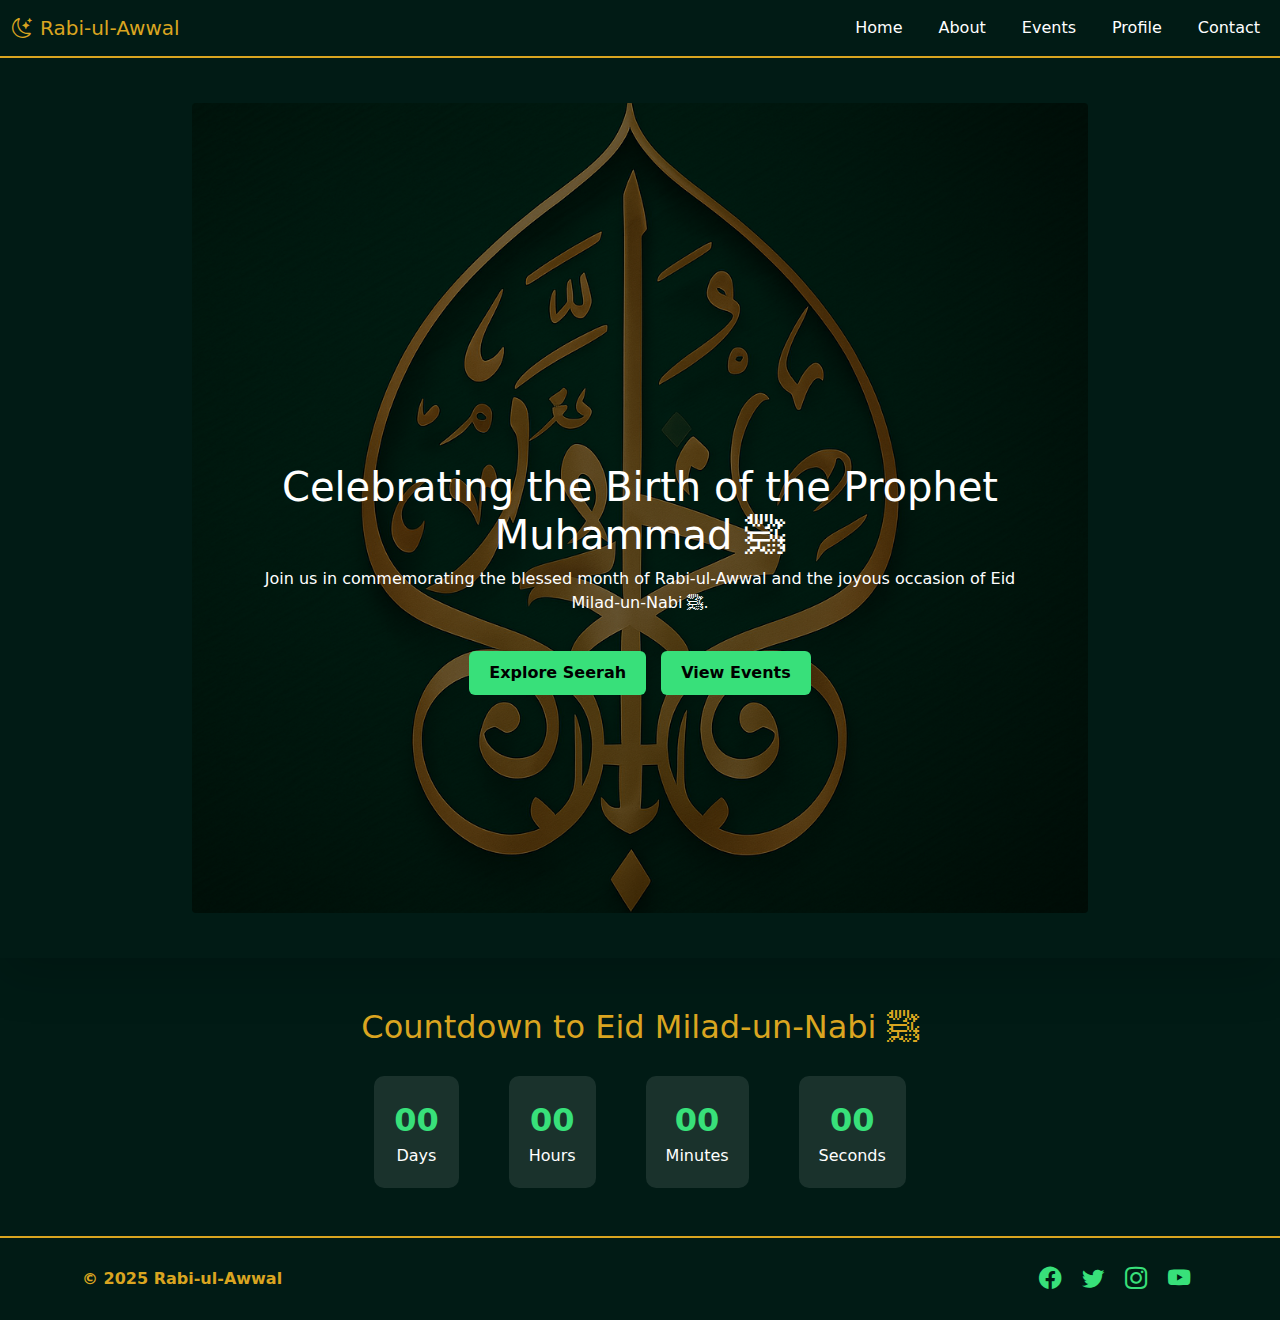
<file: index.html>
<!DOCTYPE html>
<html lang="en">
<head>
  <meta charset="UTF-8">
  <meta name="viewport" content="width=device-width, initial-scale=1.0">
  <title>Rabi-ul-Awwal Navbar</title>
  <!-- Bootstrap CSS -->
  <link href="https://cdn.jsdelivr.net/npm/bootstrap@5.3.2/dist/css/bootstrap.min.css" rel="stylesheet">
  <!-- Bootstrap Icons -->
  <link rel="stylesheet" href="https://cdn.jsdelivr.net/npm/bootstrap-icons/font/bootstrap-icons.css">
  <!-- Animations -->
  <link rel="stylesheet" href="https://cdnjs.cloudflare.com/ajax/libs/animate.css/4.1.1/animate.min.css"/>
  <!-- Custom CSS -->
  <link rel="stylesheet" href="./index.css">
</head>
<body>

 <!-- Navbar -->
  <nav class="navbar navbar-expand-lg navbar-custom">
    <div class="container-fluid">
      <!-- Logo/Brand -->
      <a class="navbar-brand d-flex align-items-center" href="./index.html">
        <i class="bi bi-moon-stars"></i>
        <span class="ms-2">Rabi-ul-Awwal</span>
      </a>

      <!-- Toggler for small screens -->
      <button class="navbar-toggler" type="button" data-bs-toggle="collapse" data-bs-target="#navbarNav" aria-controls="navbarNav" aria-expanded="false" aria-label="Toggle navigation">
        <span class="navbar-toggler-icon"></span>
      </button>

      <!-- Nav links -->
      <div class="collapse navbar-collapse justify-content-end" id="navbarNav">
        <ul class="navbar-nav">
          <li class="nav-item">
            <a class="nav-link active" href="./index.html">Home</a>
          </li>
          <li class="nav-item">
            <a class="nav-link" href="./pages/about.html">About</a>
          </li>
          <li class="nav-item">
            <a class="nav-link" href="./pages/events.html">Events</a>
          </li>
          <li class="nav-item">
            <a class="nav-link" href="./pages/profile.html">Profile</a>
          </li>
          <li class="nav-item">
            <a class="nav-link" href="./pages/contact.html">Contact</a>
          </li>
        </ul>
      </div>
    </div>
  </nav>

<!-- HERO SECTION -->

<div class="main-body shadow-lg animate__animated animate__fadeInLeft">
<div class="hero">
<div class="hero-content">
      <h1>Celebrating the Birth of the Prophet Muhammad ﷺ</h1>
      <p>Join us in commemorating the blessed month of Rabi-ul-Awwal and the joyous occasion of Eid Milad-un-Nabi ﷺ.</p>
      <button class="btn"><a href="./pages/profile.html" class="btn_links">Explore Seerah</a></button>
      <button class="btn"><a href="./pages/events.html" class="btn_links">View Events</a></button>
    </div>

</div>

</div>

<div class="countdown-section">
  <h2>Countdown to Eid Milad-un-Nabi ﷺ</h2>
  <div id="countdown">
    <div><span id="days">00</span><p>Days</p></div>
    <div><span id="hours">00</span><p>Hours</p></div>
    <div><span id="minutes">00</span><p>Minutes</p></div>
    <div><span id="seconds">00</span><p>Seconds</p></div>
  </div>
</div>

<footer class="footer mt-5 py-4" style="background-color: #011b15; border-top: 2px solid #DAA520;">
  <div class="container">
    <div class="row align-items-center">
      <div class="col-md-4 text-center text-md-start mb-3 mb-md-0">
        <span class="fw-bold" style="color: #DAA520;">&copy; 2025 Rabi-ul-Awwal</span>
      </div>
      <div class="col-md-4"></div>
      <div class="col-md-4 text-center text-md-end">
        <a href="#" class="footer-social mx-2" title="Facebook"><i class="bi bi-facebook"></i></a>
        <a href="#" class="footer-social mx-2" title="Twitter"><i class="bi bi-twitter"></i></a>
        <a href="#" class="footer-social mx-2" title="Instagram"><i class="bi bi-instagram"></i></a>
        <a href="#" class="footer-social mx-2" title="YouTube"><i class="bi bi-youtube"></i></a>
      </div>
    </div>
  </div>
</footer>

  <!-- Bootstrap JS -->
   <script src="./index.js"></script>
  <script src="https://cdn.jsdelivr.net/npm/bootstrap@5.3.2/dist/js/bootstrap.bundle.min.js"></script>
</body>
</html>
</file>
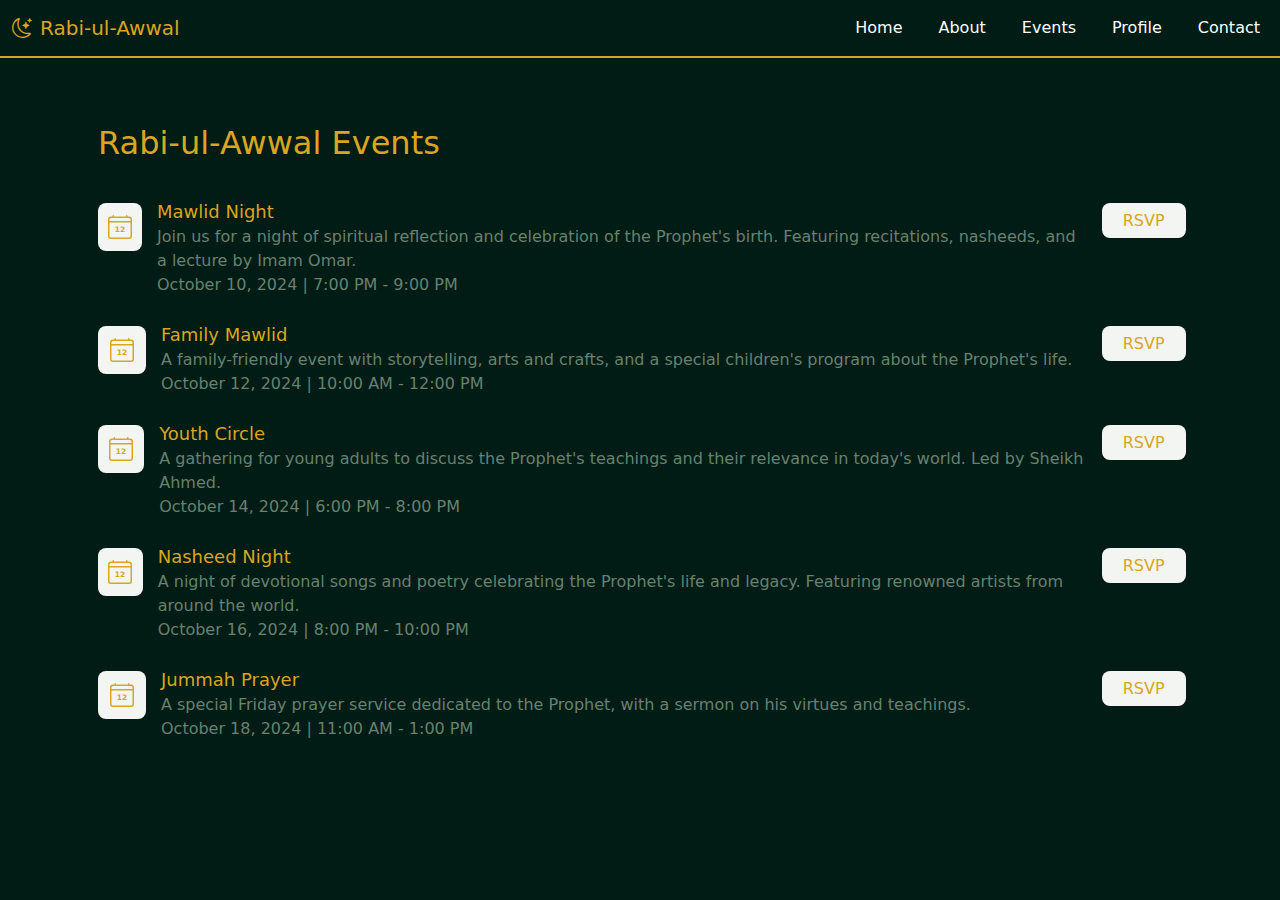
<file: events.html>
<!DOCTYPE html>
<html lang="en">
  <head>
    <meta charset="UTF-8" />
    <meta name="viewport" content="width=device-width, initial-scale=1.0" />
    <title>Document</title>
    <!-- Bootstrap CSS -->
    <link
      href="https://cdn.jsdelivr.net/npm/bootstrap@5.3.2/dist/css/bootstrap.min.css"
      rel="stylesheet"
    />
    <!-- Bootstrap Icons -->
    <link
      rel="stylesheet"
      href="https://cdn.jsdelivr.net/npm/bootstrap-icons/font/bootstrap-icons.css"
    />
    <!-- Custom CSS -->
    <link rel="stylesheet" href="index.css" />
    <link rel="stylesheet" href="events.css" />
  </head>
  <body>
    <!-- Navbar -->
    <nav class="navbar navbar-expand-lg navbar-custom">
      <div class="container-fluid">
        <!-- Logo/Brand -->
        <a class="navbar-brand d-flex align-items-center" href="#">
          <i class="bi bi-moon-stars"></i>
          <span class="ms-2">Rabi-ul-Awwal</span>
        </a>

        <!-- Toggler for small screens -->
        <button
          class="navbar-toggler"
          type="button"
          data-bs-toggle="collapse"
          data-bs-target="#navbarNav"
          aria-controls="navbarNav"
          aria-expanded="false"
          aria-label="Toggle navigation"
        >
          <span class="navbar-toggler-icon"></span>
        </button>

        <!-- Nav links -->
        <div
          class="collapse navbar-collapse justify-content-end"
          id="navbarNav"
        >
          <ul class="navbar-nav">
            <li class="nav-item">
              <a class="nav-link active" href="#">Home</a>
            </li>
            <li class="nav-item">
              <a class="nav-link" href="#">About</a>
            </li>
            <li class="nav-item">
              <a class="nav-link" href="#">Events</a>
            </li>
            <li class="nav-item">
              <a class="nav-link" href="#">Profile</a>
            </li>
            <li class="nav-item">
              <a class="nav-link" href="./contact.html">Contact</a>
            </li>
          </ul>
        </div>
      </div>
    </nav>

    <!-- Rabi-ul-Awaal events page main container -->
    <div class="Rabi-ul-Awwal-events container-lg">
      <div class="events-main-heading">
        <h1>Rabi-ul-Awwal Events</h1>
      </div>

       <div class="d-12-events-card">
        <div class="pragrams col-lg-11">
          <div class="date-12">
            <svg  xmlns="http://www.w3.org/2000/svg"  width="24"  height="24"  fill="#DAA520"  class="bi bi-calendar4"  viewBox="0 0 16 16">
              <path
                d="M3.5 0a.5.5 0 0 1 .5.5V1h8V.5a.5.5 0  0 1 1 0V1h1a2 2 0 0 1 2 2v11a2  2 0 0 1-2 2H2a2 2 0 0 1-2-2V3a2  2 0 0 1 2-2h1V.5a.5.5  0 0 1 .5-.5M2 2a1 1 0 0  0-1 1v1h14V3a1 1 0 0  0-1-1zm13 3H1v9a1 1 0 0  0 1 1h12a1 1 0 0 0 1-1z"
              />
              <!-- Add text inside the calendar -->
              <text x="8" y="11" text-anchor="middle" font-size="5" fill="#DAA520" font-weight="bold">
                12
              </text>
            </svg>
          </div>
          <div class="d-12-event-inf">
            <span id="events-sub-head">Mawlid Night</span>
            <span>Join us for a night of spiritual reflection and celebration of the Prophet's birth. Featuring 
                recitations, nasheeds, and a lecture by Imam Omar.</span>
            <span>October 10, 2024 | 7:00 PM - 9:00 PM</span>
          </div>
        </div>
        <div class="rsvp-button col-lg-1">
            <button>RSVP</button>
        </div>
      </div>

       <div class="d-12-events-card">
        <div class="pragrams col-lg-11 ">
          <div class="date-12">
            <svg  xmlns="http://www.w3.org/2000/svg"  width="24"  height="24"  fill="#DAA520"  class="bi bi-calendar4"  viewBox="0 0 16 16">
              <path
                d="M3.5 0a.5.5 0 0 1 .5.5V1h8V.5a.5.5 0  0 1 1 0V1h1a2 2 0 0 1 2 2v11a2  2 0 0 1-2 2H2a2 2 0 0 1-2-2V3a2  2 0 0 1 2-2h1V.5a.5.5  0 0 1 .5-.5M2 2a1 1 0 0  0-1 1v1h14V3a1 1 0 0  0-1-1zm13 3H1v9a1 1 0 0  0 1 1h12a1 1 0 0 0 1-1z"
              />
              <!-- Add text inside the calendar -->
              <text x="8" y="11" text-anchor="middle" font-size="5" fill="#DAA520" font-weight="bold">
                12
              </text>
            </svg>
          </div>
          <div class="d-12-event-inf">
            <span id="events-sub-head">Family Mawlid</span>
            <span>A family-friendly event with storytelling, arts and crafts, and a special children's program about the Prophet's life.</span>
            <span>October 12, 2024 | 10:00 AM - 12:00 PM</span>
          </div>
        </div>
        <div class="rsvp-button col-lg-1 ">
            <button>RSVP</button>
        </div>
      </div>

       <div class="d-12-events-card">
        <div class="pragrams col-lg-11 ">
          <div class="date-12">
            <svg  xmlns="http://www.w3.org/2000/svg"  width="24"  height="24"  fill="#DAA520"  class="bi bi-calendar4"  viewBox="0 0 16 16">
              <path
                d="M3.5 0a.5.5 0 0 1 .5.5V1h8V.5a.5.5 0  0 1 1 0V1h1a2 2 0 0 1 2 2v11a2  2 0 0 1-2 2H2a2 2 0 0 1-2-2V3a2  2 0 0 1 2-2h1V.5a.5.5  0 0 1 .5-.5M2 2a1 1 0 0  0-1 1v1h14V3a1 1 0 0  0-1-1zm13 3H1v9a1 1 0 0  0 1 1h12a1 1 0 0 0 1-1z"
              />
              <!-- Add text inside the calendar -->
              <text x="8" y="11" text-anchor="middle" font-size="5" fill="#DAA520" font-weight="bold">
                12
              </text>
            </svg>
          </div>
          <div class="d-12-event-inf">
            <span id="events-sub-head">Youth Circle</span>
            <span>A gathering for young adults to discuss the Prophet's teachings and their relevance in today's world. Led by Sheikh Ahmed.</span>
            <span>October 14, 2024 | 6:00 PM - 8:00 PM</span>
          </div>
        </div>
        <div class="rsvp-button col-lg-1">
            <button>RSVP</button>
        </div>
      </div>

       <div class="d-12-events-card">
        <div class="pragrams col-lg-11 ">
          <div class="date-12">
            <svg  xmlns="http://www.w3.org/2000/svg"  width="24"  height="24"  fill="#DAA520"  class="bi bi-calendar4"  viewBox="0 0 16 16">
              <path
                d="M3.5 0a.5.5 0 0 1 .5.5V1h8V.5a.5.5 0  0 1 1 0V1h1a2 2 0 0 1 2 2v11a2  2 0 0 1-2 2H2a2 2 0 0 1-2-2V3a2  2 0 0 1 2-2h1V.5a.5.5  0 0 1 .5-.5M2 2a1 1 0 0  0-1 1v1h14V3a1 1 0 0  0-1-1zm13 3H1v9a1 1 0 0  0 1 1h12a1 1 0 0 0 1-1z"
              />
              <!-- Add text inside the calendar -->
              <text x="8" y="11" text-anchor="middle" font-size="5" fill="#DAA520" font-weight="bold">
                12
              </text>
            </svg>
          </div>
          <div class="d-12-event-inf">
            <span id="events-sub-head">Nasheed Night</span>
            <span>A night of devotional songs and poetry celebrating the Prophet's life and legacy. Featuring renowned artists from around the world.</span>
            <span>October 16, 2024 | 8:00 PM - 10:00 PM</span>
          </div>
        </div>
        <div class="rsvp-button col-lg-1 ">
            <button>RSVP</button>
        </div>
      </div>

       <div class="d-12-events-card">
        <div class="pragrams col-lg-11 ">
          <div class="date-12">
            <svg  xmlns="http://www.w3.org/2000/svg"  width="24"  height="24"  fill="#DAA520"  class="bi bi-calendar4"  viewBox="0 0 16 16">
              <path
                d="M3.5 0a.5.5 0 0 1 .5.5V1h8V.5a.5.5 0  0 1 1 0V1h1a2 2 0 0 1 2 2v11a2  2 0 0 1-2 2H2a2 2 0 0 1-2-2V3a2  2 0 0 1 2-2h1V.5a.5.5  0 0 1 .5-.5M2 2a1 1 0 0  0-1 1v1h14V3a1 1 0 0  0-1-1zm13 3H1v9a1 1 0 0  0 1 1h12a1 1 0 0 0 1-1z"
              />
              <!-- Add text inside the calendar -->
              <text x="8" y="11" text-anchor="middle" font-size="5" fill="#DAA520" font-weight="bold">
                12
              </text>
            </svg>
          </div>
          <div class="d-12-event-inf">
            <span id="events-sub-head">Jummah Prayer</span>
            <span>A special Friday prayer service dedicated to the Prophet, with a sermon on his virtues and teachings.</span>
            <span>October 18, 2024 | 11:00 AM - 1:00 PM</span>
          </div>
        </div>
        <div class="rsvp-button col-lg-1 ">
            <button>RSVP</button>
        </div>
      </div>
    </div>

    <script src="https://cdn.jsdelivr.net/npm/bootstrap@5.3.2/dist/js/bootstrap.bundle.min.js"></script>
  </body>
</html>
</file>
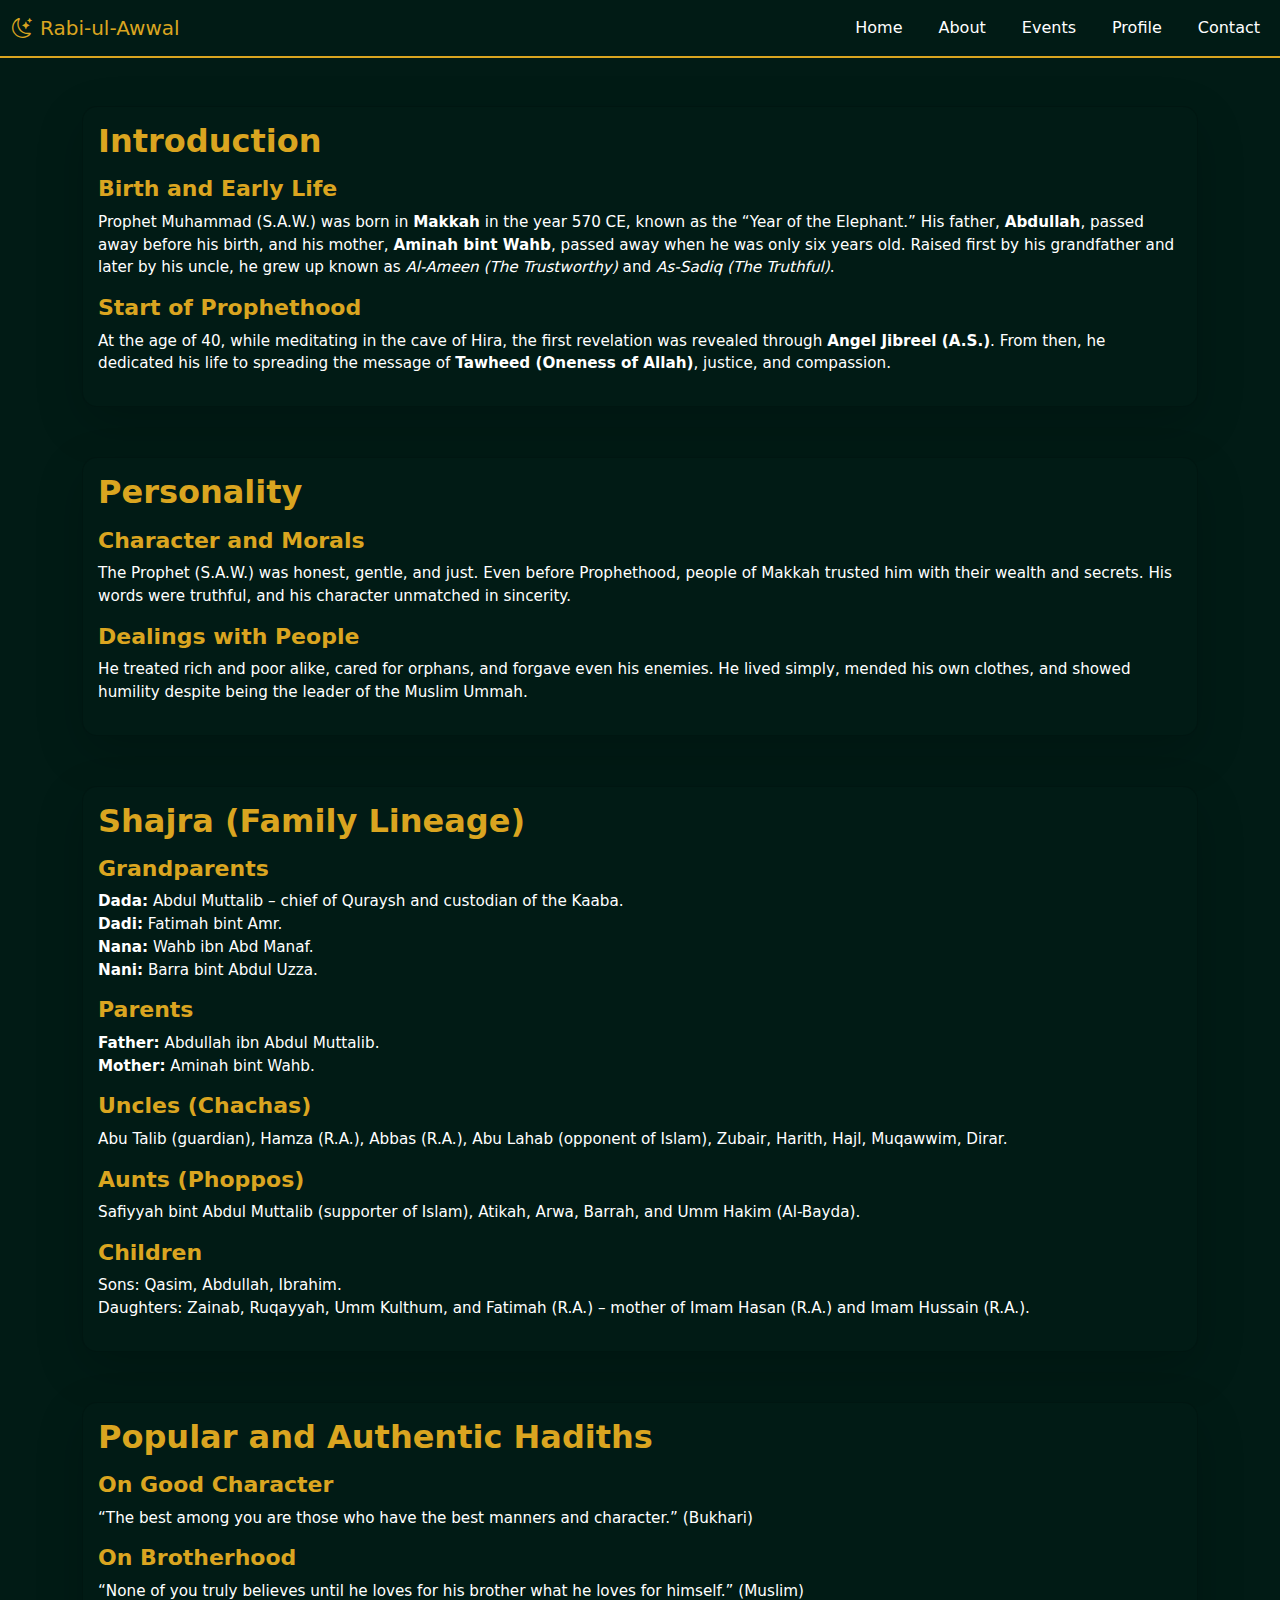
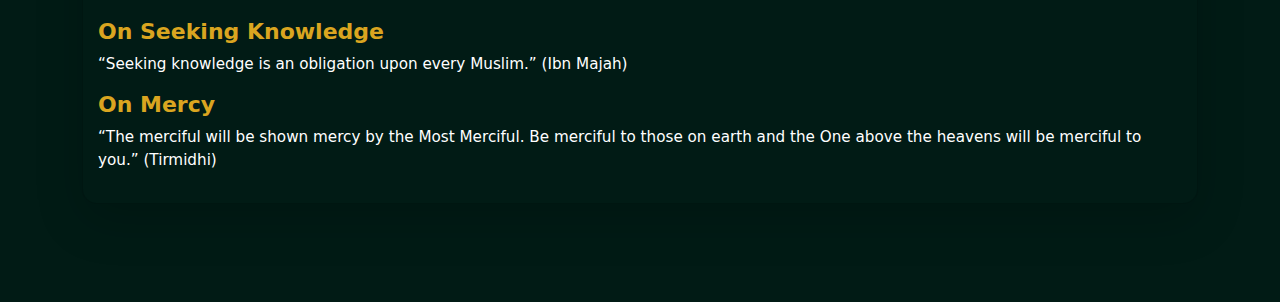
<file: profile.html>
<!DOCTYPE html>
<html lang="en">
<head>
  <meta charset="UTF-8">
  <meta name="viewport" content="width=device-width, initial-scale=1.0">
  <title>Rabi-ul-Awwal Navbar</title>
  <!-- Bootstrap CSS -->
  <link href="https://cdn.jsdelivr.net/npm/bootstrap@5.3.2/dist/css/bootstrap.min.css" rel="stylesheet">
  <!-- Bootstrap Icons -->
  <link rel="stylesheet" href="https://cdn.jsdelivr.net/npm/bootstrap-icons/font/bootstrap-icons.css">
  <!-- Animations -->
  <link rel="stylesheet"href="https://cdnjs.cloudflare.com/ajax/libs/animate.css/4.1.1/animate.min.css"/>
  <!-- Custom CSS -->
  <link rel="stylesheet" href="index.css">
  <link rel="stylesheet" href="profile.css">
</head>
<body>

  <!-- Navbar -->
  <nav class="navbar navbar-expand-lg navbar-custom">
    <div class="container-fluid">
      <!-- Logo/Brand -->
      <a class="navbar-brand d-flex align-items-center logo" href="#">
        <i class="bi bi-moon-stars"></i>
        <span class="ms-2">Rabi-ul-Awwal</span>
      </a>

      <!-- Toggler for small screens -->
      <button class="navbar-toggler" type="button" data-bs-toggle="collapse" data-bs-target="#navbarNav" aria-controls="navbarNav" aria-expanded="false" aria-label="Toggle navigation">
        <span class="navbar-toggler-icon"></span>
      </button>

      <!-- Nav links -->
      <div class="collapse navbar-collapse justify-content-end" id="navbarNav">
        <ul class="navbar-nav">
          <li class="nav-item">
            <a class="nav-link active" href="./index.html">Home</a>
          </li>
          <li class="nav-item">
            <a class="nav-link" href="./about.html">About</a>
          </li>
          <li class="nav-item">
            <a class="nav-link" href="./events.html">Events</a>
          </li>
          <li class="nav-item">
            <a class="nav-link" href="./profile.html">Profile</a>
          </li>
          <li class="nav-item">
            <a class="nav-link" href="./contact.html">Contact</a>
          </li>
        </ul>
      </div>
    </div>
  </nav>

<!-- Prophet Muhammad (S.A.W.) Profile Page -->
<div class="container-lg py-5">

  <!-- 1. Introduction -->
  <div class="card mb-6 shadow-lg custom-card slideUp-animate">
    <div class="card-body ">
      <h2 class="card-title mb-3">Introduction</h2>
      
      <h5 class="mb-2">Birth and Early Life</h5>
      <p>
        Prophet Muhammad (S.A.W.) was born in <strong>Makkah</strong> in the year 570 CE, known as the “Year of the Elephant.” 
        His father, <strong>Abdullah</strong>, passed away before his birth, and his mother, <strong>Aminah bint Wahb</strong>, 
        passed away when he was only six years old. Raised first by his grandfather and later by his uncle, he grew up known as 
        <em>Al-Ameen (The Trustworthy)</em> and <em>As-Sadiq (The Truthful)</em>.
      </p>

      <h5 class="mb-2">Start of Prophethood</h5>
      <p>
        At the age of 40, while meditating in the cave of Hira, the first revelation was revealed through 
        <strong>Angel Jibreel (A.S.)</strong>. From then, he dedicated his life to spreading the message of 
        <strong>Tawheed (Oneness of Allah)</strong>, justice, and compassion.
      </p>
    </div>
  </div>

  <!-- 2. Personality -->
  <div class="card mb-6 shadow-lg custom-card slideUp-animate ">
    <div class="card-body">
      <h2 class="card-title mb-3">Personality</h2>

      <h5 class="mb-2">Character and Morals</h5>
      <p>
        The Prophet (S.A.W.) was honest, gentle, and just. Even before Prophethood, people of Makkah trusted him with their wealth 
        and secrets. His words were truthful, and his character unmatched in sincerity.
      </p>

      <h5 class="mb-2">Dealings with People</h5>
      <p>
        He treated rich and poor alike, cared for orphans, and forgave even his enemies. He lived simply, mended his own clothes, 
        and showed humility despite being the leader of the Muslim Ummah.
      </p>
    </div>
  </div>

  <!-- 3. Shajra (Family Lineage) -->
  <div class="card mb-6 shadow-lg custom-card slideUp-animate">
    <div class="card-body">
      <h2 class="card-title mb-3">Shajra (Family Lineage)</h2>

      <h5 class="mb-2">Grandparents</h5>
      <p>
        <strong>Dada:</strong> Abdul Muttalib – chief of Quraysh and custodian of the Kaaba.<br>
        <strong>Dadi:</strong> Fatimah bint Amr.<br>
        <strong>Nana:</strong> Wahb ibn Abd Manaf.<br>
        <strong>Nani:</strong> Barra bint Abdul Uzza.
      </p>

      <h5 class="mb-2">Parents</h5>
      <p>
        <strong>Father:</strong> Abdullah ibn Abdul Muttalib.<br>
        <strong>Mother:</strong> Aminah bint Wahb.
      </p>

      <h5 class="mb-2">Uncles (Chachas)</h5>
      <p>
        Abu Talib (guardian), Hamza (R.A.), Abbas (R.A.), Abu Lahab (opponent of Islam), Zubair, Harith, Hajl, Muqawwim, Dirar.
      </p>

      <h5 class="mb-2">Aunts (Phoppos)</h5>
      <p>
        Safiyyah bint Abdul Muttalib (supporter of Islam), Atikah, Arwa, Barrah, and Umm Hakim (Al-Bayda).
      </p>

      <h5 class="mb-2">Children</h5>
      <p>
        Sons: Qasim, Abdullah, Ibrahim.<br>
        Daughters: Zainab, Ruqayyah, Umm Kulthum, and Fatimah (R.A.) – mother of Imam Hasan (R.A.) and Imam Hussain (R.A.).
      </p>
    </div>
  </div>

  <!-- 4. Popular Hadiths -->
  <div class="card shadow-lg custom-card slideUp-animate">
    <div class="card-body">
      <h2 class="card-title mb-3">Popular and Authentic Hadiths</h2>

      <h5 class="mb-2">On Good Character</h5>
      <p>“The best among you are those who have the best manners and character.” (Bukhari)</p>

      <h5 class="mb-2">On Brotherhood</h5>
      <p>“None of you truly believes until he loves for his brother what he loves for himself.” (Muslim)</p>

      <h5 class="mb-2">On Seeking Knowledge</h5>
      <p>“Seeking knowledge is an obligation upon every Muslim.” (Ibn Majah)</p>

      <h5 class="mb-2">On Mercy</h5>
      <p>“The merciful will be shown mercy by the Most Merciful. Be merciful to those on earth and the One above the heavens will be merciful to you.” (Tirmidhi)</p>
    </div>
  </div>

</div>
  <script src="https://cdn.jsdelivr.net/npm/bootstrap@5.3.2/dist/js/bootstrap.bundle.min.js"></script>
</body>
</html>
</file>
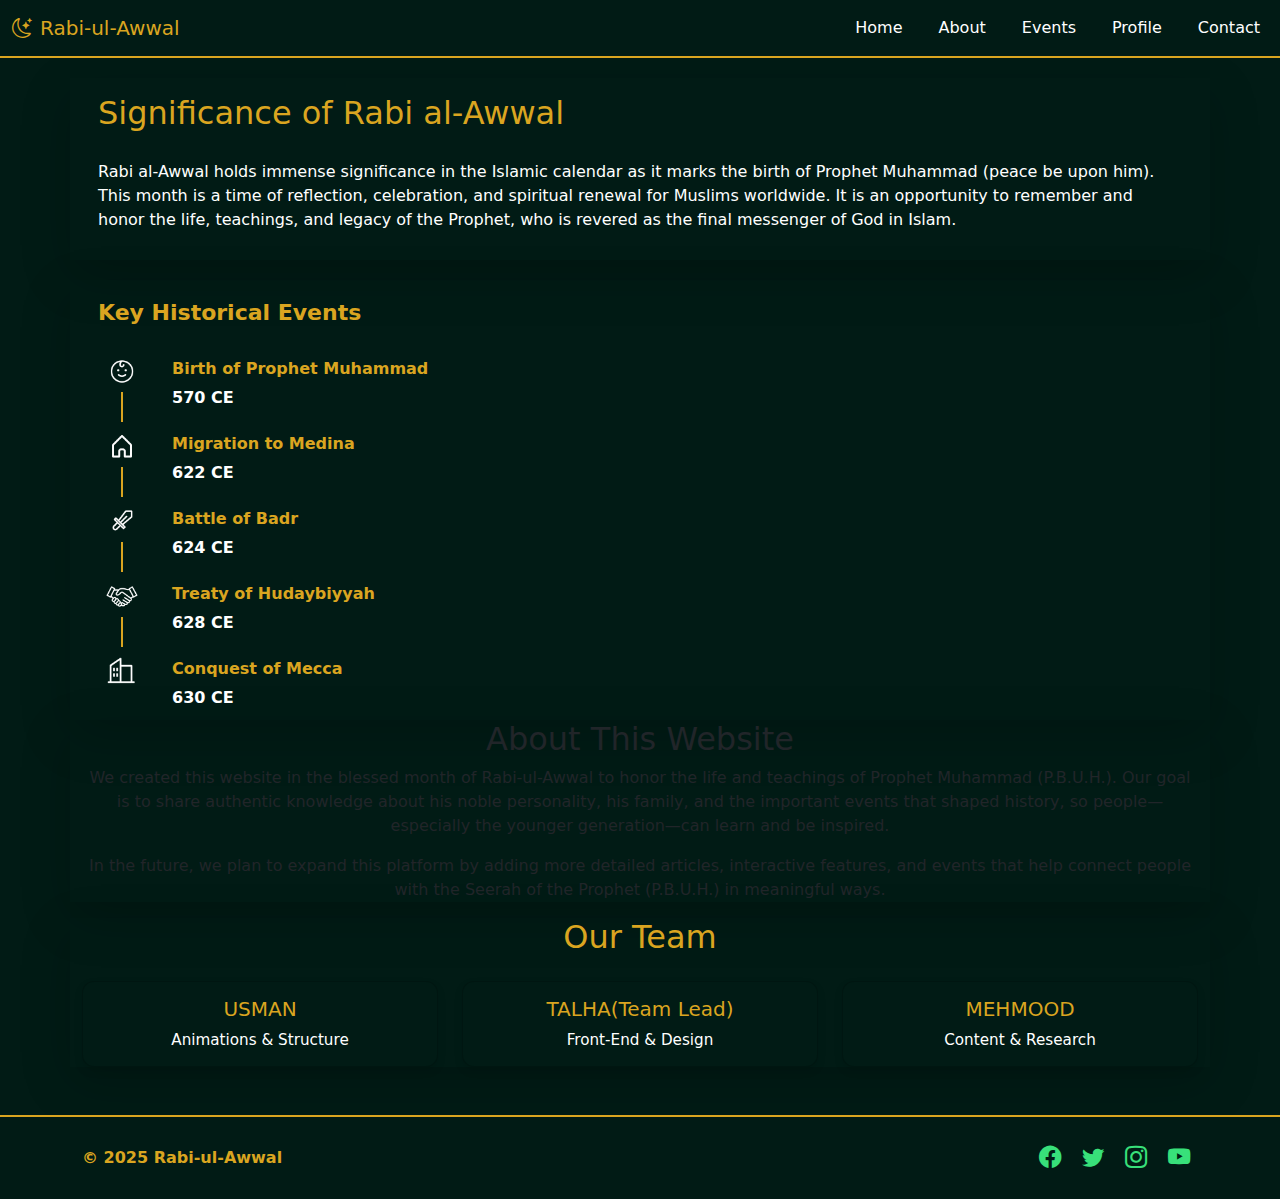
<file: pages/about.html>
<!DOCTYPE html>
<html lang="en">
  <head>
    <meta charset="UTF-8" />
    <meta name="viewport" content="width=device-width, initial-scale=1.0" />
    <title>Rabi-ul-Awwal</title>
    <!-- Bootstrap CSS -->
    <link
      href="https://cdn.jsdelivr.net/npm/bootstrap@5.3.2/dist/css/bootstrap.min.css"
      rel="stylesheet"
    />
    <!-- Bootstrap Icons -->
    <link
      rel="stylesheet"
      href="https://cdn.jsdelivr.net/npm/bootstrap-icons/font/bootstrap-icons.css"
    />
    <!-- Custom CSS -->
    <link rel="stylesheet" href="../css/about.css" />
    <link rel="stylesheet" href="../index.css" />
  </head>
  <body>
    <!-- Navbar -->
    <nav class="navbar navbar-expand-lg navbar-custom">
      <div class="container-fluid">
        <!-- Logo/Brand -->
        <a class="navbar-brand d-flex align-items-center logo-animate" href="../index.html">
          <i class="bi bi-moon-stars"></i>
          <span class="ms-2">Rabi-ul-Awwal</span>
        </a>

        <!-- Toggler for small screens -->
        <button
          class="navbar-toggler"
          type="button"
          data-bs-toggle="collapse"
          data-bs-target="#navbarNav"
          aria-controls="navbarNav"
          aria-expanded="false"
          aria-label="Toggle navigation"
        >
          <span class="navbar-toggler-icon"></span>
        </button>

        <!-- Nav links -->
        <div
          class="collapse navbar-collapse justify-content-end"
          id="navbarNav"
        >
          <ul class="navbar-nav">
            <li class="nav-item">
              <a class="nav-link active" href="../index.html">Home</a>
            </li>
            <li class="nav-item">
              <a class="nav-link" href="./about.html">About</a>
            </li>
            <li class="nav-item">
              <a class="nav-link" href="./events.html">Events</a>
            </li>
            <li class="nav-item">
              <a class="nav-link" href="./profile.html">Profile</a>
            </li>
            <li class="nav-item">
              <a class="nav-link" href="./contact.html">Contact</a>
            </li>
          </ul>
        </div>
      </div>
    </nav>

    <!-- Main content sections-->
    <div class="about-main-body container-lg shadow-lg slideUp-animate ">
      <div class="about-main-Heading">
        <h1>Significance of Rabi al-Awwal</h1>
      </div>
      
     <!-- Paragraph describing the importance of Rabi al-Awwal -->
      <div class="para-rabi-al-awwal">
        <p>
          Rabi al-Awwal holds immense significance in the Islamic calendar as it
          marks the birth of Prophet Muhammad (peace be upon him). This month is
          a time of reflection, celebration, and spiritual renewal for Muslims
          worldwide. It is an opportunity to remember and honor the life,
          teachings, and legacy of the Prophet, who is revered as the final
          messenger of God in Islam.
        </p>
      </div>
    </div>

      <!-- Timeline of key events -->
    <div class="about-main-body container-lg shadow-lg slideUp-animate ">
      <div class="Key-Event-Head">
        <h2>Key Historical Events</h2>
      </div>
      <div class="events-timeline">
        <div class="events-blogs">
          <div class="events-icons">
            <img src="../icons/birth.icon.png" alt="">
            <div class="vertical-line"></div>
          </div>
          <div class="events-inf">
            <span>Birth of Prophet Muhammad</span>
            <span class="events-dates">570 CE</span>
          </div>
        </div>
        <div class="events-blogs">
          <div class="events-icons">
            <img src="../icons/home.icon.png" alt="">
            <div class="vertical-line"></div>
          </div>
          <div class="events-inf">
            <span>Migration to Medina</span>
            <span class="events-dates">622 CE</span>
          </div>
        </div>
        <div class="events-blogs">
          <div class="events-icons">
            <img src="../icons/battle.icon.png" alt="">
            <div class="vertical-line"></div>
          </div>
          <div class="events-inf">
            <span>Battle of Badr</span>
            <span class="events-dates">624 CE</span>
          </div>
        </div>
        <div class="events-blogs">
          <div class="events-icons">
            <img src="../icons/treaty.icon.png" alt="">
            <div class="vertical-line"></div>
          </div>
          <div class="events-inf">
            <span>Treaty of Hudaybiyyah</span>
            <span class="events-dates">628 CE</span>
          </div>
        </div>
        <div class="events-blogs">
          <div class="events-icons">
            <img src="../icons/conquest.icon.png" alt="">
          </div>
          <div class="events-inf">
            <span>Conquest of Mecca</span>
            <span class="events-dates">630 CE</span>
          </div>
        </div>
      </div>
    </div>

      <div class="container-lg about-team shadow-lg slideUp-animate ">
       <h2 class="about-team-head text-center" >About This Website</h2>
        <p class="text-center">
          We created this website in the blessed month of Rabi-ul-Awwal to honor the life and teachings of Prophet Muhammad (P.B.U.H.).
          Our goal is to share authentic knowledge about his noble personality, his family, and the important events that shaped history,
          so people—especially the younger generation—can learn and be inspired.
        </p>
        <p class="text-center">
          In the future, we plan to expand this platform by adding more detailed articles, interactive features, and events that help connect
          people with the Seerah of the Prophet (P.B.U.H.) in meaningful ways.
        </p>
      </div>

      <div class="our-team container-lg fade-in shadow-lg slideUp-animate ">
   <h2 class="text-center mb-4" style="color:#DAA520;">Our Team</h2>
  <div class="row justify-content-center g-4 align-items-end">
    <!-- Team Member 1 -->
    <div class="col-md-4">
      <div class="card text-center custom-card">
        <div class="card-body">
          <h5 class="card-title" style="color:#DAA520;">USMAN</h5>
          <p class="card-text">Animations & Structure</p>
        </div>
      </div>
    </div>
    <!-- Team Member 2 (Middle - lifted up) -->
    <div class="col-md-4">
      <div class="card text-center custom-card middle-card">
        <div class="card-body">
          <h5 class="card-title" style="color:#DAA520;">TALHA(Team Lead)</h5>
          <p class="card-text">Front-End & Design</p>
        </div>
      </div>
    </div>
    <!-- Team Member 3 -->
    <div class="col-md-4">
      <div class="card text-center custom-card">
        <div class="card-body">
          <h5 class="card-title" style="color:#DAA520;">MEHMOOD</h5>
          <p class="card-text">Content & Research</p>
        </div>
      </div>
    </div>
  </div>
</div>

    <!-- Footer Start -->
<footer class="footer mt-5 py-4" style="background-color: #011b15; border-top: 2px solid #DAA520;">
  <div class="container">
    <div class="row align-items-center">
      <div class="col-md-4 text-center text-md-start mb-3 mb-md-0">
        <span class="fw-bold" style="color: #DAA520;">&copy; 2025 Rabi-ul-Awwal</span>
      </div>
      <div class="col-md-4"></div>
      <div class="col-md-4 text-center text-md-end">
        <a href="#" class="footer-social mx-2" title="Facebook"><i class="bi bi-facebook"></i></a>
        <a href="#" class="footer-social mx-2" title="Twitter"><i class="bi bi-twitter"></i></a>
        <a href="#" class="footer-social mx-2" title="Instagram"><i class="bi bi-instagram"></i></a>
        <a href="#" class="footer-social mx-2" title="YouTube"><i class="bi bi-youtube"></i></a>
      </div>
    </div>
  </div>
</footer>
<!-- Footer End -->

    <!-- Bootstrap JS -->
    <script src="https://cdn.jsdelivr.net/npm/bootstrap@5.3.2/dist/js/bootstrap.bundle.min.js"></script>
  </body>
</html>
</file>
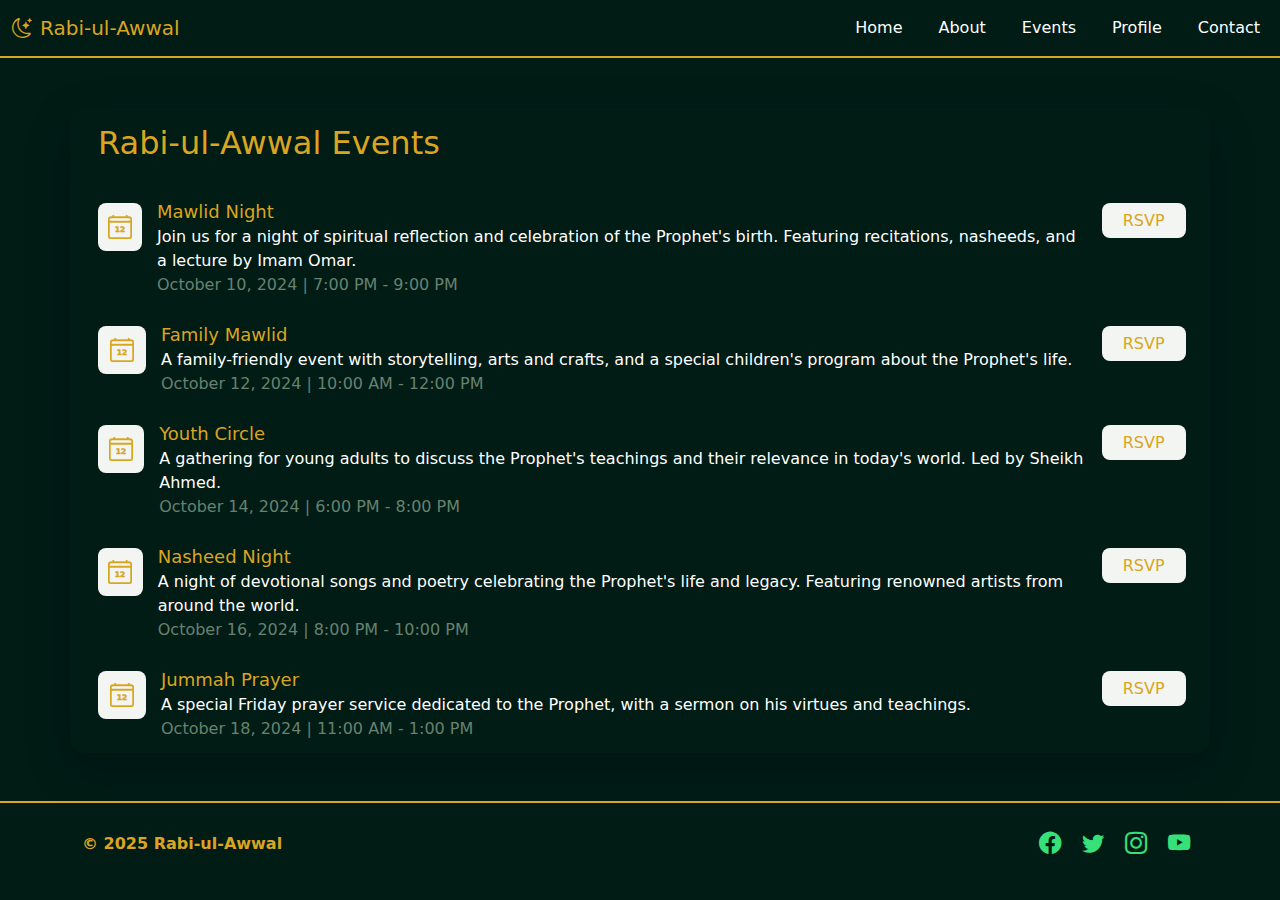
<file: pages/events.html>
<!DOCTYPE html>
<html lang="en">
  <head>
    <meta charset="UTF-8" />
    <meta name="viewport" content="width=device-width, initial-scale=1.0" />
    <title>Rabi-ul-Awwal</title>
    <!-- Bootstrap CSS -->
    <link
      href="https://cdn.jsdelivr.net/npm/bootstrap@5.3.2/dist/css/bootstrap.min.css"
      rel="stylesheet"
    />
    <!-- Bootstrap Icons -->
    <link
      rel="stylesheet"
      href="https://cdn.jsdelivr.net/npm/bootstrap-icons/font/bootstrap-icons.css"
    />
    <!-- Animations -->
    <link
    rel="stylesheet"
    href="https://cdnjs.cloudflare.com/ajax/libs/animate.css/4.1.1/animate.min.css"
    />
    <!-- Custom CSS -->
    <link rel="stylesheet" href="../index.css" />
    <link rel="stylesheet" href="../css/events.css" />
  </head>
  <body>
    <!-- Navbar -->
    <nav class="navbar navbar-expand-lg navbar-custom">
      <div class="container-fluid">
        <!-- Logo/Brand -->
        <a class="navbar-brand d-flex align-items-center logo-animate" href="../index.html">
          <i class="bi bi-moon-stars"></i>
          <span class="ms-2">Rabi-ul-Awwal</span>
        </a>

        <!-- Toggler for small screens -->
        <button
          class="navbar-toggler"
          type="button"
          data-bs-toggle="collapse"
          data-bs-target="#navbarNav"
          aria-controls="navbarNav"
          aria-expanded="false"
          aria-label="Toggle navigation"
        >
          <span class="navbar-toggler-icon"></span>
        </button>

        <!-- Nav links -->
        <div
          class="collapse navbar-collapse justify-content-end"
          id="navbarNav"
        >
          <ul class="navbar-nav">
            <li class="nav-item">
              <a class="nav-link active" href="../index.html">Home</a>
            </li>
            <li class="nav-item">
              <a class="nav-link" href="./about.html">About</a>
            </li>
            <li class="nav-item">
              <a class="nav-link" href="./events.html">Events</a>
            </li>
            <li class="nav-item">
              <a class="nav-link" href="./profile.html">Profile</a>
            </li>
            <li class="nav-item">
              <a class="nav-link" href="./contact.html">Contact</a>
            </li>
          </ul>
        </div>
      </div>
    </nav>

    <!-- Main container for Rabi-ul-Awwal events -->
    <div class="Rabi-ul-Awwal-events container-lg shadow-lg animate__animated  slideUp-animate">
      <div class="events-main-heading  ">
        <h1>Rabi-ul-Awwal Events</h1>
      </div>

       <!-- Event card: Mawlid Night -->
       <div class="d-12-events-card ">
        <div class="pragrams col-lg-11">
          <div class="date-12">
            <svg  xmlns="http://www.w3.org/2000/svg"  width="24"  height="24"  fill="#DAA520"  class="bi bi-calendar4"  viewBox="0 0 16 16" stroke="#DAA520" stroke-width="0.3">
              <path
                d="M3.5 0a.5.5 0 0 1 .5.5V1h8V.5a.5.5 0  0 1 1 0V1h1a2 2 0 0 1 2 2v11a2  2 0 0 1-2 2H2a2 2 0 0 1-2-2V3a2  2 0 0 1 2-2h1V.5a.5.5  0 0 1 .5-.5M2 2a1 1 0 0  0-1 1v1h14V3a1 1 0 0  0-1-1zm13 3H1v9a1 1 0 0  0 1 1h12a1 1 0 0 0 1-1z"
              />
              <!-- Add text inside the calendar -->
              <text x="8" y="11" text-anchor="middle" font-size="5" fill="#DAA520" font-weight="bold">
                12
              </text>
            </svg>
          </div>
          <div class="d-12-event-inf">
            <!-- Event title -->
            <span id="events-sub-head">Mawlid Night</span>
            <!-- Event description -->
            <span class="event-discript">Join us for a night of spiritual reflection and celebration of the Prophet's birth. Featuring 
                recitations, nasheeds, and a lecture by Imam Omar.</span>
            <!-- Event date and time -->
            <span>October 10, 2024 | 7:00 PM - 9:00 PM</span>
          </div>
        </div>
        <div class="rsvp-button col-lg-1">
             <!-- RSVP button -->
            <button>RSVP</button>
        </div>
      </div>

        <!-- Event card: Family Mawlid -->
       <div class="d-12-events-card ">
        <div class="pragrams col-lg-11 ">
          <div class="date-12">
            <!-- Calendar icon with date -->
            <svg  xmlns="http://www.w3.org/2000/svg"  width="24"  height="24"  fill="#DAA520"  class="bi bi-calendar4"  viewBox="0 0 16 16" stroke="#DAA520" stroke-width="0.3">
              <path
                d="M3.5 0a.5.5 0 0 1 .5.5V1h8V.5a.5.5 0  0 1 1 0V1h1a2 2 0 0 1 2 2v11a2  2 0 0 1-2 2H2a2 2 0 0 1-2-2V3a2  2 0 0 1 2-2h1V.5a.5.5  0 0 1 .5-.5M2 2a1 1 0 0  0-1 1v1h14V3a1 1 0 0  0-1-1zm13 3H1v9a1 1 0 0  0 1 1h12a1 1 0 0 0 1-1z"
              />
              <!-- Add text inside the calendar -->
              <text x="8" y="11" text-anchor="middle" font-size="5" fill="#DAA520" font-weight="bold">
                12
              </text>
            </svg>
          </div>
          <div class="d-12-event-inf">
            <span id="events-sub-head">Family Mawlid</span>
            <span class="event-discript">A family-friendly event with storytelling, arts and crafts, and a special children's program about the Prophet's life.</span>
            <span>October 12, 2024 | 10:00 AM - 12:00 PM</span>
          </div>
        </div>
        <div class="rsvp-button col-lg-1 ">
            <button>RSVP</button>
        </div>
      </div>

       <!-- Event card: Youth Circle -->
       <div class="d-12-events-card ">
        <div class="pragrams col-lg-11 ">
          <div class="date-12">
            <svg  xmlns="http://www.w3.org/2000/svg"  width="24"  height="24"  fill="#DAA520"  class="bi bi-calendar4"  viewBox="0 0 16 16 " stroke="#DAA520" stroke-width="0.3" >
              <path
                d="M3.5 0a.5.5 0 0 1 .5.5V1h8V.5a.5.5 0  0 1 1 0V1h1a2 2 0 0 1 2 2v11a2  2 0 0 1-2 2H2a2 2 0 0 1-2-2V3a2  2 0 0 1 2-2h1V.5a.5.5  0 0 1 .5-.5M2 2a1 1 0 0  0-1 1v1h14V3a1 1 0 0  0-1-1zm13 3H1v9a1 1 0 0  0 1 1h12a1 1 0 0 0 1-1z"
              />
              <!-- Add text inside the calendar -->
              <text x="8" y="11" text-anchor="middle" font-size="5" fill="#DAA520" font-weight="bold">
                12
              </text>
            </svg>
          </div>
          <div class="d-12-event-inf">
            <span id="events-sub-head">Youth Circle</span>
            <span class="event-discript">A gathering for young adults to discuss the Prophet's teachings and their relevance in today's world. Led by Sheikh Ahmed.</span>
            <span>October 14, 2024 | 6:00 PM - 8:00 PM</span>
          </div>
        </div>
        <div class="rsvp-button col-lg-1">
            <button>RSVP</button>
        </div>
      </div>

       <!-- Event card: Nasheed Night -->
       <div class="d-12-events-card ">
        <div class="pragrams col-lg-11 ">
          <div class="date-12">
            <svg  xmlns="http://www.w3.org/2000/svg"  width="24"  height="24"  fill="#DAA520"  class="bi bi-calendar4"  viewBox="0 0 16 16" stroke="#DAA520" stroke-width="0.3">
              <path
                d="M3.5 0a.5.5 0 0 1 .5.5V1h8V.5a.5.5 0  0 1 1 0V1h1a2 2 0 0 1 2 2v11a2  2 0 0 1-2 2H2a2 2 0 0 1-2-2V3a2  2 0 0 1 2-2h1V.5a.5.5  0 0 1 .5-.5M2 2a1 1 0 0  0-1 1v1h14V3a1 1 0 0  0-1-1zm13 3H1v9a1 1 0 0  0 1 1h12a1 1 0 0 0 1-1z"
              />
              <!-- Add text inside the calendar -->
              <text x="8" y="11" text-anchor="middle" font-size="5" fill="#DAA520" font-weight="bold">
                12
              </text>
            </svg>
          </div>
          <div class="d-12-event-inf">
            <span id="events-sub-head">Nasheed Night</span>
            <span class="event-discript">A night of devotional songs and poetry celebrating the Prophet's life and legacy. Featuring renowned artists from around the world.</span>
            <span>October 16, 2024 | 8:00 PM - 10:00 PM</span>
          </div>
        </div>
        <div class="rsvp-button col-lg-1 ">
            <button>RSVP</button>
        </div>
      </div>

       <!-- Event card: Jummah Prayer -->
       <div class="d-12-events-card ">
        <div class="pragrams col-lg-11 ">
          <div class="date-12">
            <svg  xmlns="http://www.w3.org/2000/svg"  width="24"  height="24"  fill="#DAA520"  class="bi bi-calendar4"  viewBox="0 0 16 16" stroke="#DAA520" stroke-width="0.3">
              <path
                d="M3.5 0a.5.5 0 0 1 .5.5V1h8V.5a.5.5 0  0 1 1 0V1h1a2 2 0 0 1 2 2v11a2  2 0 0 1-2 2H2a2 2 0 0 1-2-2V3a2  2 0 0 1 2-2h1V.5a.5.5  0 0 1 .5-.5M2 2a1 1 0 0  0-1 1v1h14V3a1 1 0 0  0-1-1zm13 3H1v9a1 1 0 0  0 1 1h12a1 1 0 0 0 1-1z"
              />
              <!-- Add text inside the calendar -->
              <text x="8" y="11" text-anchor="middle" font-size="5" fill="#DAA520" font-weight="bold">
                12
              </text>
            </svg>
          </div>
          <div class="d-12-event-inf">
            <span id="events-sub-head">Jummah Prayer</span>
            <span class="event-discript">A special Friday prayer service dedicated to the Prophet, with a sermon on his virtues and teachings.</span>
            <span>October 18, 2024 | 11:00 AM - 1:00 PM</span>
          </div>
        </div>
        <div class="rsvp-button col-lg-1 ">
            <button>RSVP</button>
        </div>
      </div>
    </div>

    <!-- Footer Start -->
<footer class="footer mt-5 py-4" style="background-color: #011b15; border-top: 2px solid #DAA520;">
  <div class="container">
    <div class="row align-items-center">
      <div class="col-md-4 text-center text-md-start mb-3 mb-md-0">
        <span class="fw-bold" style="color: #DAA520;">&copy; 2025 Rabi-ul-Awwal</span>
      </div>
      <div class="col-md-4"></div>
      <div class="col-md-4 text-center text-md-end">
        <a href="#" class="footer-social mx-2" title="Facebook"><i class="bi bi-facebook"></i></a>
        <a href="#" class="footer-social mx-2" title="Twitter"><i class="bi bi-twitter"></i></a>
        <a href="#" class="footer-social mx-2" title="Instagram"><i class="bi bi-instagram"></i></a>
        <a href="#" class="footer-social mx-2" title="YouTube"><i class="bi bi-youtube"></i></a>
      </div>
    </div>
  </div>
</footer>
<!-- Footer End -->

    <script src="https://cdn.jsdelivr.net/npm/bootstrap@5.3.2/dist/js/bootstrap.bundle.min.js"></script>
  </body>
</html>
</file>
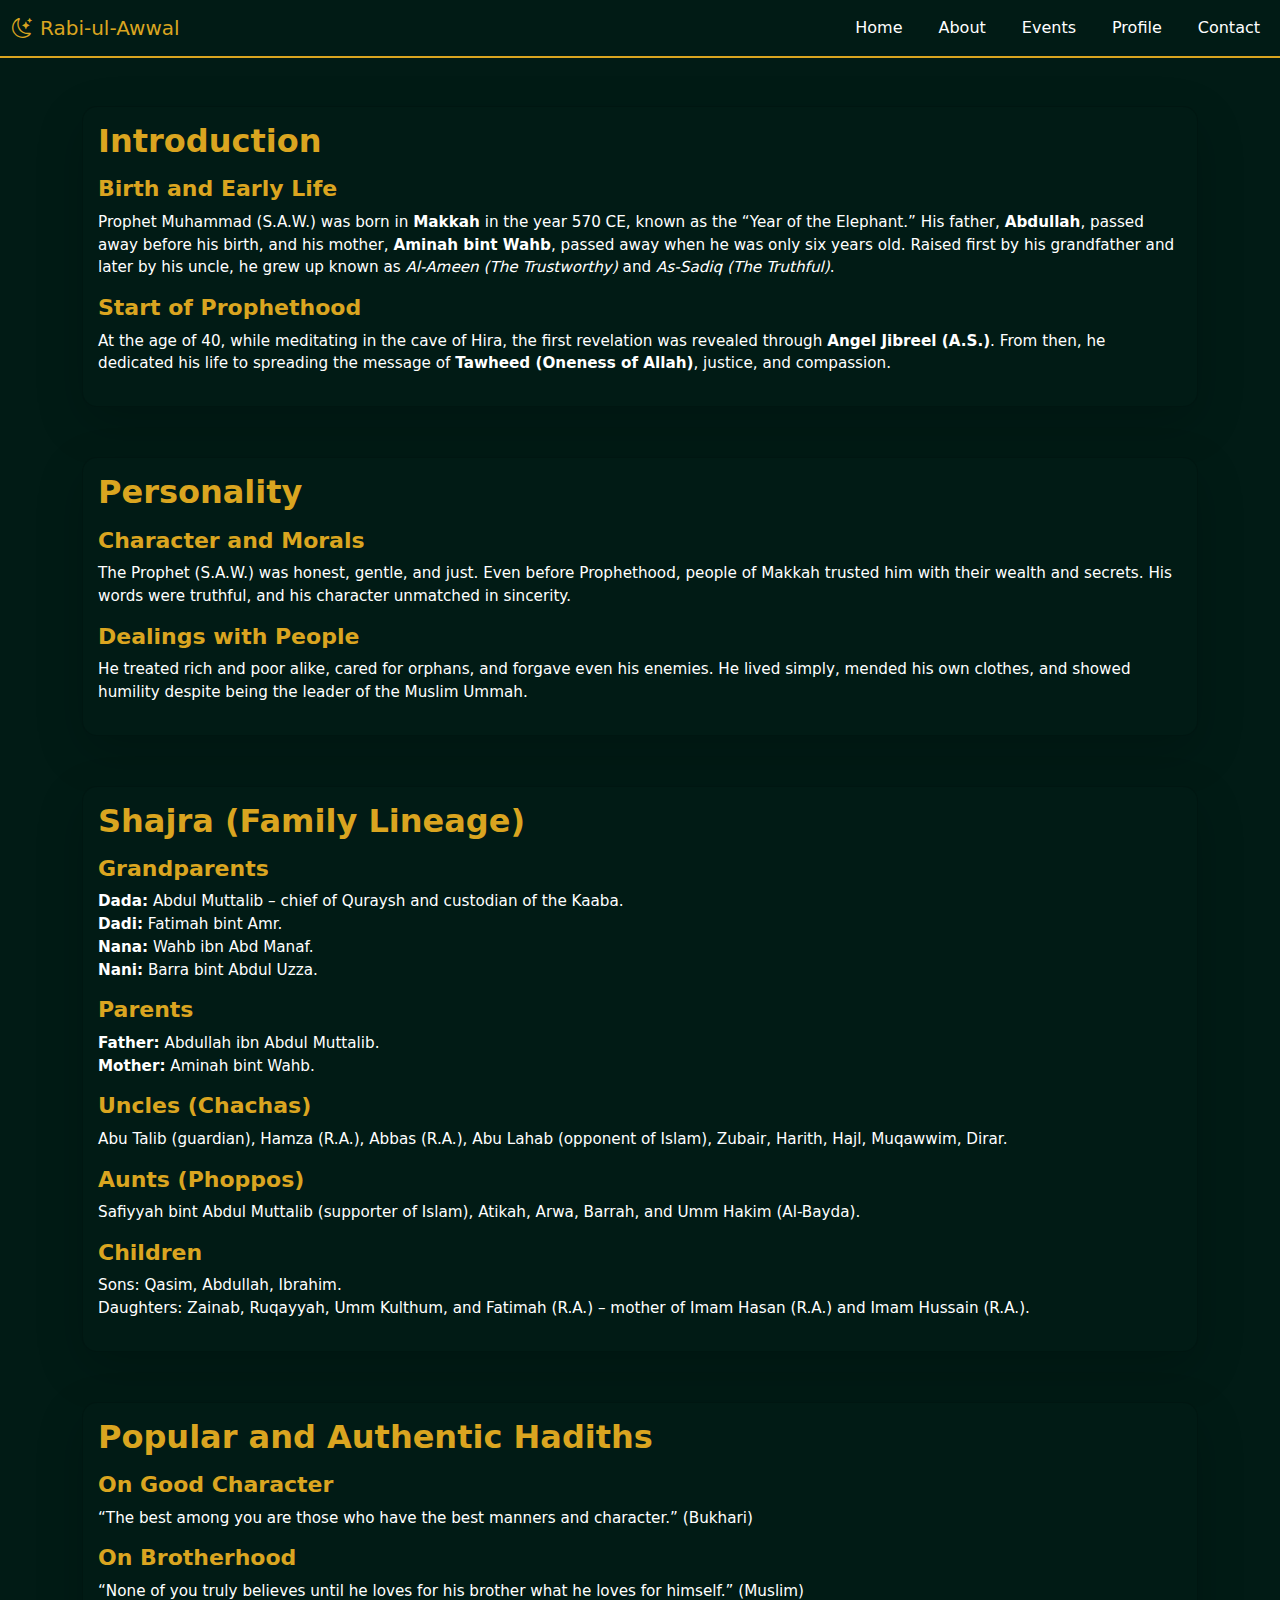
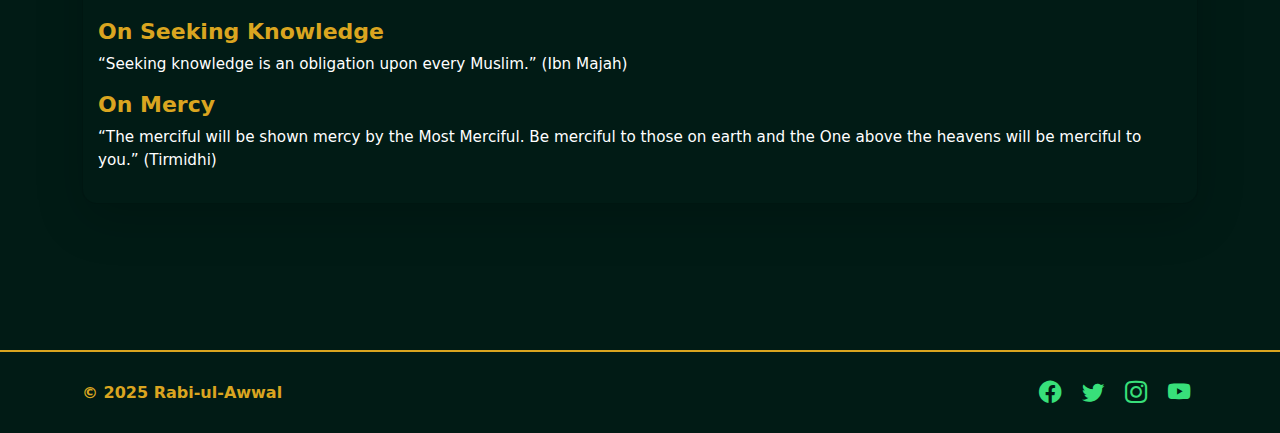
<file: pages/profile.html>
<!DOCTYPE html>
<html lang="en">
<head>
  <meta charset="UTF-8">
  <meta name="viewport" content="width=device-width, initial-scale=1.0">
  <title>Rabi-ul-Awwal Navbar</title>
  <!-- Bootstrap CSS -->
  <link href="https://cdn.jsdelivr.net/npm/bootstrap@5.3.2/dist/css/bootstrap.min.css" rel="stylesheet">
  <!-- Bootstrap Icons -->
  <link rel="stylesheet" href="https://cdn.jsdelivr.net/npm/bootstrap-icons/font/bootstrap-icons.css">
  <!-- Animations -->
  <link rel="stylesheet"href="https://cdnjs.cloudflare.com/ajax/libs/animate.css/4.1.1/animate.min.css"/>
  <!-- Custom CSS -->
  <link rel="stylesheet" href="../index.css">
  <link rel="stylesheet" href="../css/profile.css">
</head>
<body>

  <!-- Navbar -->
  <nav class="navbar navbar-expand-lg navbar-custom">
    <div class="container-fluid">
      <!-- Logo/Brand -->
      <a class="navbar-brand d-flex align-items-center logo" href="../index.html">
        <i class="bi bi-moon-stars"></i>
        <span class="ms-2">Rabi-ul-Awwal</span>
      </a>

      <!-- Toggler for small screens -->
      <button class="navbar-toggler" type="button" data-bs-toggle="collapse" data-bs-target="#navbarNav" aria-controls="navbarNav" aria-expanded="false" aria-label="Toggle navigation">
        <span class="navbar-toggler-icon"></span>
      </button>

      <!-- Nav links -->
      <div class="collapse navbar-collapse justify-content-end" id="navbarNav">
        <ul class="navbar-nav">
          <li class="nav-item">
            <a class="nav-link active" href="../index.html">Home</a>
          </li>
          <li class="nav-item">
            <a class="nav-link" href="./about.html">About</a>
          </li>
          <li class="nav-item">
            <a class="nav-link" href="./events.html">Events</a>
          </li>
          <li class="nav-item">
            <a class="nav-link" href="./profile.html">Profile</a>
          </li>
          <li class="nav-item">
            <a class="nav-link" href="./contact.html">Contact</a>
          </li>
        </ul>
      </div>
    </div>
  </nav>

<!-- Prophet Muhammad (S.A.W.) Profile Page -->
<div class="container-lg py-5">

  <!-- 1. Introduction -->
  <div class="card mb-6 shadow-lg custom-card slideUp-animate">
    <div class="card-body ">
      <h2 class="card-title mb-3">Introduction</h2>
      
      <h5 class="mb-2">Birth and Early Life</h5>
      <p>
        Prophet Muhammad (S.A.W.) was born in <strong>Makkah</strong> in the year 570 CE, known as the “Year of the Elephant.” 
        His father, <strong>Abdullah</strong>, passed away before his birth, and his mother, <strong>Aminah bint Wahb</strong>, 
        passed away when he was only six years old. Raised first by his grandfather and later by his uncle, he grew up known as 
        <em>Al-Ameen (The Trustworthy)</em> and <em>As-Sadiq (The Truthful)</em>.
      </p>

      <h5 class="mb-2">Start of Prophethood</h5>
      <p>
        At the age of 40, while meditating in the cave of Hira, the first revelation was revealed through 
        <strong>Angel Jibreel (A.S.)</strong>. From then, he dedicated his life to spreading the message of 
        <strong>Tawheed (Oneness of Allah)</strong>, justice, and compassion.
      </p>
    </div>
  </div>

  <!-- 2. Personality -->
  <div class="card mb-6 shadow-lg custom-card slideUp-animate ">
    <div class="card-body">
      <h2 class="card-title mb-3">Personality</h2>

      <h5 class="mb-2">Character and Morals</h5>
      <p>
        The Prophet (S.A.W.) was honest, gentle, and just. Even before Prophethood, people of Makkah trusted him with their wealth 
        and secrets. His words were truthful, and his character unmatched in sincerity.
      </p>

      <h5 class="mb-2">Dealings with People</h5>
      <p>
        He treated rich and poor alike, cared for orphans, and forgave even his enemies. He lived simply, mended his own clothes, 
        and showed humility despite being the leader of the Muslim Ummah.
      </p>
    </div>
  </div>

  <!-- 3. Shajra (Family Lineage) -->
  <div class="card mb-6 shadow-lg custom-card slideUp-animate">
    <div class="card-body">
      <h2 class="card-title mb-3">Shajra (Family Lineage)</h2>

      <h5 class="mb-2">Grandparents</h5>
      <p>
        <strong>Dada:</strong> Abdul Muttalib – chief of Quraysh and custodian of the Kaaba.<br>
        <strong>Dadi:</strong> Fatimah bint Amr.<br>
        <strong>Nana:</strong> Wahb ibn Abd Manaf.<br>
        <strong>Nani:</strong> Barra bint Abdul Uzza.
      </p>

      <h5 class="mb-2">Parents</h5>
      <p>
        <strong>Father:</strong> Abdullah ibn Abdul Muttalib.<br>
        <strong>Mother:</strong> Aminah bint Wahb.
      </p>

      <h5 class="mb-2">Uncles (Chachas)</h5>
      <p>
        Abu Talib (guardian), Hamza (R.A.), Abbas (R.A.), Abu Lahab (opponent of Islam), Zubair, Harith, Hajl, Muqawwim, Dirar.
      </p>

      <h5 class="mb-2">Aunts (Phoppos)</h5>
      <p>
        Safiyyah bint Abdul Muttalib (supporter of Islam), Atikah, Arwa, Barrah, and Umm Hakim (Al-Bayda).
      </p>

      <h5 class="mb-2">Children</h5>
      <p>
        Sons: Qasim, Abdullah, Ibrahim.<br>
        Daughters: Zainab, Ruqayyah, Umm Kulthum, and Fatimah (R.A.) – mother of Imam Hasan (R.A.) and Imam Hussain (R.A.).
      </p>
    </div>
  </div>

  <!-- 4. Popular Hadiths -->
  <div class="card shadow-lg custom-card slideUp-animate">
    <div class="card-body">
      <h2 class="card-title mb-3">Popular and Authentic Hadiths</h2>

      <h5 class="mb-2">On Good Character</h5>
      <p>“The best among you are those who have the best manners and character.” (Bukhari)</p>

      <h5 class="mb-2">On Brotherhood</h5>
      <p>“None of you truly believes until he loves for his brother what he loves for himself.” (Muslim)</p>

      <h5 class="mb-2">On Seeking Knowledge</h5>
      <p>“Seeking knowledge is an obligation upon every Muslim.” (Ibn Majah)</p>

      <h5 class="mb-2">On Mercy</h5>
      <p>“The merciful will be shown mercy by the Most Merciful. Be merciful to those on earth and the One above the heavens will be merciful to you.” (Tirmidhi)</p>
    </div>
  </div>

</div>
  <script src="https://cdn.jsdelivr.net/npm/bootstrap@5.3.2/dist/js/bootstrap.bundle.min.js"></script>

  <!-- Footer Start -->
<footer class="footer mt-5 py-4" style="background-color: #011b15; border-top: 2px solid #DAA520;">
  <div class="container">
    <div class="row align-items-center">
      <div class="col-md-4 text-center text-md-start mb-3 mb-md-0">
        <span class="fw-bold" style="color: #DAA520;">&copy; 2025 Rabi-ul-Awwal</span>
      </div>
      <div class="col-md-4"></div>
      <div class="col-md-4 text-center text-md-end">
        <a href="#" class="footer-social mx-2" title="Facebook"><i class="bi bi-facebook"></i></a>
        <a href="#" class="footer-social mx-2" title="Twitter"><i class="bi bi-twitter"></i></a>
        <a href="#" class="footer-social mx-2" title="Instagram"><i class="bi bi-instagram"></i></a>
        <a href="#" class="footer-social mx-2" title="YouTube"><i class="bi bi-youtube"></i></a>
      </div>
    </div>
  </div>
</footer>
<!-- Footer End -->
</body>
</html>
</file>
<file: index.css>
/* Custom Islamic Theme Navbar */
.navbar-custom {
  background-color: #011b15; /* Dark Green */
  border-bottom: 2px solid #daa520; /* Golden separator */
}
/* logo floating animation */
.logo-animate{
  animation: float 3s ease-in-out infinite;
}

@keyframes float {
  0% {
    transform: translateY(0px);
  }
  50% {
    transform: translateY(-2px);
  }
  100% {
    transform: translateY(0px);
  }
}
.navbar-custom .navbar-brand,
.navbar-custom .nav-link {
  color: #daa520 !important; /* Golden */
  font-weight: 500;
}
.navbar-custom .nav-link {
  color: white !important;
  font-weight: 500;
  margin-left: 20px;
  position: relative;
}

.navbar-custom .nav-link::after {
  content: "";
  position: absolute;
  left: 8px;
  bottom: 0;
  width: 0;
  height: 3px;
  background: #daa520; /* Golden underline */
  transition: width 0.3s ease;
}

.navbar-custom .nav-link:hover {
  color: #ffffff !important; /* White on hover */
}

.navbar-custom .nav-link:hover::after {
  width: 70%;
}

navbar-custom .navbar-toggler {
  border-color: #daa520; /* Golden border */
}

.navbar-custom .navbar-toggler-icon {
  background-image: url("data:image/svg+xml;charset=utf8,%3Csvg viewBox='0 0 30 30' xmlns='http://www.w3.org/2000/svg'%3E%3Cpath stroke='rgb(218,165,32)' stroke-width='2' stroke-linecap='round' stroke-miterlimit='10' d='M4 7h22M4 15h22M4 23h22'/%3E%3C/svg%3E");
}

body {
  background-color: #011b15;
}
.main-body {
  display: flex;
  flex-direction: column;
  align-items: center;
  justify-content: center;
  height: 100vh;
}
/* Hero Section with background */
.hero {
  background-image: url("images/hero.png");
  background-size: cover;
  background-position: center;
  height: 90%;
  width: 70%;
  display: flex;
  justify-content: center;
  align-items: center;
  position: relative;
  color: white;
  text-align: center;
  border-radius: 4px;
  overflow: hidden;
}

/* Dark overlay for readability */
.hero::before {
  content: "";
  position: absolute;
  top: 0;
  left: 0;
  width: 100%;
  height: 100%;
  background-color: rgba(0, 0, 0, 0.5); /* transparent black */
  z-index: 1;
}

/* Text above overlay */
.hero-content {
  position: relative;
  top: 10%;
  z-index: 2; /* makes text appear above overlay */
  max-width: 800px;
  padding: 20px;
}

/* Simple button */
.btn {
  background: #38e07a;
  color: black;
  border: none;
  padding: 10px 20px;
  margin: 20px 5px;
  cursor: pointer;
}
.btn_links {
  text-decoration: none;
  color: black;
  font-weight: bold;
}
.btn_links:hover {
  color: #38e07a;
}

.btn:hover {
  background: black;
  color: #38e07a;
}

.countdown-section {
  text-align: center;
  color: #daa520; /* Golden */
  margin-top: 50px;
}
.countdown-section > h2 {
  margin-bottom: 30px;
}

#countdown {
  display: flex;
  justify-content: center;
  gap: 50px;
  margin-top: 1px;
  flex-wrap: wrap; /* Make items wrap on small screens */
}

#countdown div {
  background: rgba(255, 255, 255, 0.1);
  padding: 20px;
  border-radius: 10px;
  min-width: 80px;
}

#countdown span {
  font-size: 2rem;
  font-weight: bold;
  display: block;
  color: #38e07a; /* Green highlight */
}

#countdown p {
  margin: 0;
  font-size: 1rem;
  color: white;
}

.footer-link:hover {
  color: #daa520;
  text-decoration: underline;
}

.footer-social {
  color: #38e07a;
  font-size: 1.4rem;
  transition: color 0.2s;
  text-decoration: none;
}

.footer-social:hover {
  color: #daa520;
}

 /* Home cards */
.cards-grid {
  display: grid;
  grid-template-columns: repeat(3, 1fr);
  gap: 20px;
}
.margin-top {
  margin-top: 50px;
}
.card {
  border-radius: 12px;
  overflow: hidden;
  box-shadow: 0 4px 8px rgba(0, 0, 0, 0.1);
  transition: transform 0.2s ease;
  background: #011b15;
}
.card:hover {
  transform: translateY(-5px);
  cursor: pointer;
}
.card img {
  width: 100%;
  height: 200px;
  object-fit: cover;
}
.card-body {
  padding: 15px;
}
.card-body p {
  font-size: 0.95rem;
  color: white;
}
.section-heading {
  text-align: center;
  /* padding-left: 16px; */
  font-size: 2rem;
  margin-bottom: 30px;
  font-weight: bold;
  color: #daa520;
}
/* Responsive layout */
@media (max-width: 892px) {
  .cards-grid {
    grid-template-columns: repeat(2, 1fr);
  }
}
@media (max-width: 576px) {
  .cards-grid {
    grid-template-columns: 1fr;
  }
  .card {
    max-width: 90%; /* less than full width */
    margin: auto; /* center horizontally */
  }
  #countdown {
    gap: 15px;
  }
  #countdown div {
    min-width: 60px;
    padding: 12px;
  }
  #countdown span {
    font-size: 1.2rem;
  }
}

@keyframes appear{
  from {
    opacity: 0;
    scale: 0.5;
  }
  to {
    opacity: 1;
    scale: 1;
  }
}

  .scroll{
    animation: appear linear;
    animation-timeline: view();
    animation-range: entry 0 cover 25%;
  }
</file>
<file: events.css>
/* Custom styles for Rabi-ul-Awwal Events page */

/* main-body-lg-container padding */
.Rabi-ul-Awwal-events {
  margin-top: 50px;
  /* border: 1px solid #daa520; */
  border-radius: 15px;
}

/* Main heading styles */
.events-main-heading {
  display: flex;
  padding: 16px;
}
.events-main-heading > h1 {
  font-size: 32px;
  color:#daa520;
}

/* Event card styles */
.d-12-events-card {
  display: flex;
  padding: 12px 16px;
}

/* events discription sec styling*/
.pragrams {
  display: flex;
}

/* events claender icon sec styling*/
.date-12 {
  display: flex;
  margin-right: 10px;
  height: 48px;
  width: 48px;
  padding: 0px 10px;
  justify-content: center;
  align-items: center;
  background-color: #f2f5f2;
  border-radius: 8px;
  margin-top: 5px;
  /* border: 2px solid #daa520; */
}

/* Event info section */
.d-12-event-inf {
  display: flex;
  flex-direction: column;
  color: #668270;
  font-weight: 400;
}
.d-12-event-inf>span{
    margin-right: 5px;
    margin-left: 5px;
}

#events-sub-head{
    color: #daa520;
    font-weight: 500;
    font-size: 18px;
}
.event-discript{
  color: white;
  font-weight: 400;
}


/* RSVP button styles */
.rsvp-button {
  margin-top: 5px;
  margin-left: 10px;
}
.rsvp-button > button {
  padding: 5px 16px;
  border-radius: 8px;
  border:none;
  background-color: #f2f5f2;
  color: #daa520;
  width: 84px;
  height: 35px;
  font-weight: 500;
  transition: background 0.3s ease ;
  transition: color 0.3s ease ;
}

.rsvp-button > button:hover {
  background-color:#daa520;
  color: white;
}

/* fadeIn animation */
@keyframes slideUp {
  from {
    opacity: 0;
    transform: translateY(50px);
  }
  to {
    opacity: 1;
    transform: translateY(0);
  }
}
/* Attach animation to cards */
.slideUp-animate {
  animation: slideUp 1s linear both;
}
</file>
<file: profile.css>
/* .card {
} */
.custom-card {
  background-color: #011b15;
  color: white;
  /* border: 1px solid #daa520; */
  border-radius: 15px; /* Rounded corners */
  margin-bottom: 50px;
}
.custom-card .card-title,
.custom-card h5 {
  color: #daa520;
}
 .card-title{
    font-weight: 900;
 }
.custom-card h5 {
    font-size: 22px;
    font-weight: 700;
}

/* fadeIn animation */
@keyframes slideUp {
  from {
    opacity: 0;
    transform: translateY(50px);
  }
  to {
    opacity: 1;
    transform: translateY(0);
  }
}

/* Attach animation to cards */
.slideUp-animate {
  animation: slideUp 1s linear both;
}
</file>
<file: css/about.css>
body{
    background-color:  #082B23;
}
/* main-body-lg-container padding */
.about-main-body{
    margin-top: 20px;
}

/* Main heading styles */
.about-main-Heading{
    display: flex;
    padding: 16px;
}
.about-main-Heading>h1{
    font-size: 32px;
    color: #DAA520;
} 

/* Paragraph section styles */
.para-rabi-al-awwal{
    display: flex;
    color: white;
    padding:4px 16px 12px 16px;
}

/* key events haeding sec styling */
.Key-Event-Head{
    display: flex;
    padding:20px 16px 12px 16px;
}
.Key-Event-Head>h2{
    font-size: 22px;
    font-weight: 700;
    color: #DAA520;
}

/* Timeline event styles */
.events-timeline{
    width:100%;
    color: white;
}
.events-blogs{
    display: flex;
}
.events-icons{
    padding: 5px 20px 0px 20px;
}
.events-icons>img{
    width: 40px;
    height: 40px;
}
.vertical-line{
    width: 2px;
    height: 30px;
    background-color: #DAA520;
    margin: auto;
}
.events-inf{
    display: flex;
    flex-direction: column;
    font-weight: 700;
    color: #DAA520;
    padding: 10px 10px;
}
.events-dates{
    color: white;
    margin-top: 5px;
}
</file>
<file: css/events.css>
/* Custom styles for Rabi-ul-Awwal Events page */

/* main-body-lg-container padding */
.Rabi-ul-Awwal-events {
  margin-top: 50px;
  /* border: 1px solid #daa520; */
  border-radius: 15px;
}

/* Main heading styles */
.events-main-heading {
  display: flex;
  padding: 16px;
}
.events-main-heading > h1 {
  font-size: 32px;
  color:#daa520;
}

/* Event card styles */
.d-12-events-card {
  display: flex;
  padding: 12px 16px;
}

/* events discription sec styling*/
.pragrams {
  display: flex;
}

/* events claender icon sec styling*/
.date-12 {
  display: flex;
  margin-right: 10px;
  height: 48px;
  width: 48px;
  padding: 0px 10px;
  justify-content: center;
  align-items: center;
  background-color: #f2f5f2;
  border-radius: 8px;
  margin-top: 5px;
  /* border: 2px solid #daa520; */
}

/* Event info section */
.d-12-event-inf {
  display: flex;
  flex-direction: column;
  color: #668270;
  font-weight: 400;
}
.d-12-event-inf>span{
    margin-right: 5px;
    margin-left: 5px;
}

#events-sub-head{
    color: #daa520;
    font-weight: 500;
    font-size: 18px;
}
.event-discript{
  color: white;
  font-weight: 400;
}


/* RSVP button styles */
.rsvp-button {
  margin-top: 5px;
  margin-left: 10px;
}
.rsvp-button > button {
  padding: 5px 16px;
  border-radius: 8px;
  border:none;
  background-color: #f2f5f2;
  color: #daa520;
  width: 84px;
  height: 35px;
  font-weight: 500;
  transition: background 0.3s ease ;
  transition: color 0.3s ease ;
}

.rsvp-button > button:hover {
  background-color:#daa520;
  color: white;
}

/* fadeIn animation */
@keyframes slideUp {
  from {
    opacity: 0;
    transform: translateY(50px);
  }
  to {
    opacity: 1;
    transform: translateY(0);
  }
}
/* Attach animation to cards */
.slideUp-animate {
  animation: slideUp 1s linear both;
}
</file>
<file: css/profile.css>
/* .card {
} */
.custom-card {
  background-color: #011b15;
  color: white;
  /* border: 1px solid #daa520; */
  border-radius: 15px; /* Rounded corners */
  margin-bottom: 50px;
}
.custom-card .card-title,
.custom-card h5 {
  color: #daa520;
}
 .card-title{
    font-weight: 900;
 }
.custom-card h5 {
    font-size: 22px;
    font-weight: 700;
}

/* fadeIn animation */
@keyframes slideUp {
  from {
    opacity: 0;
    transform: translateY(50px);
  }
  to {
    opacity: 1;
    transform: translateY(0);
  }
}

/* Attach animation to cards */
.slideUp-animate {
  animation: slideUp 1s linear both;
}
</file>
